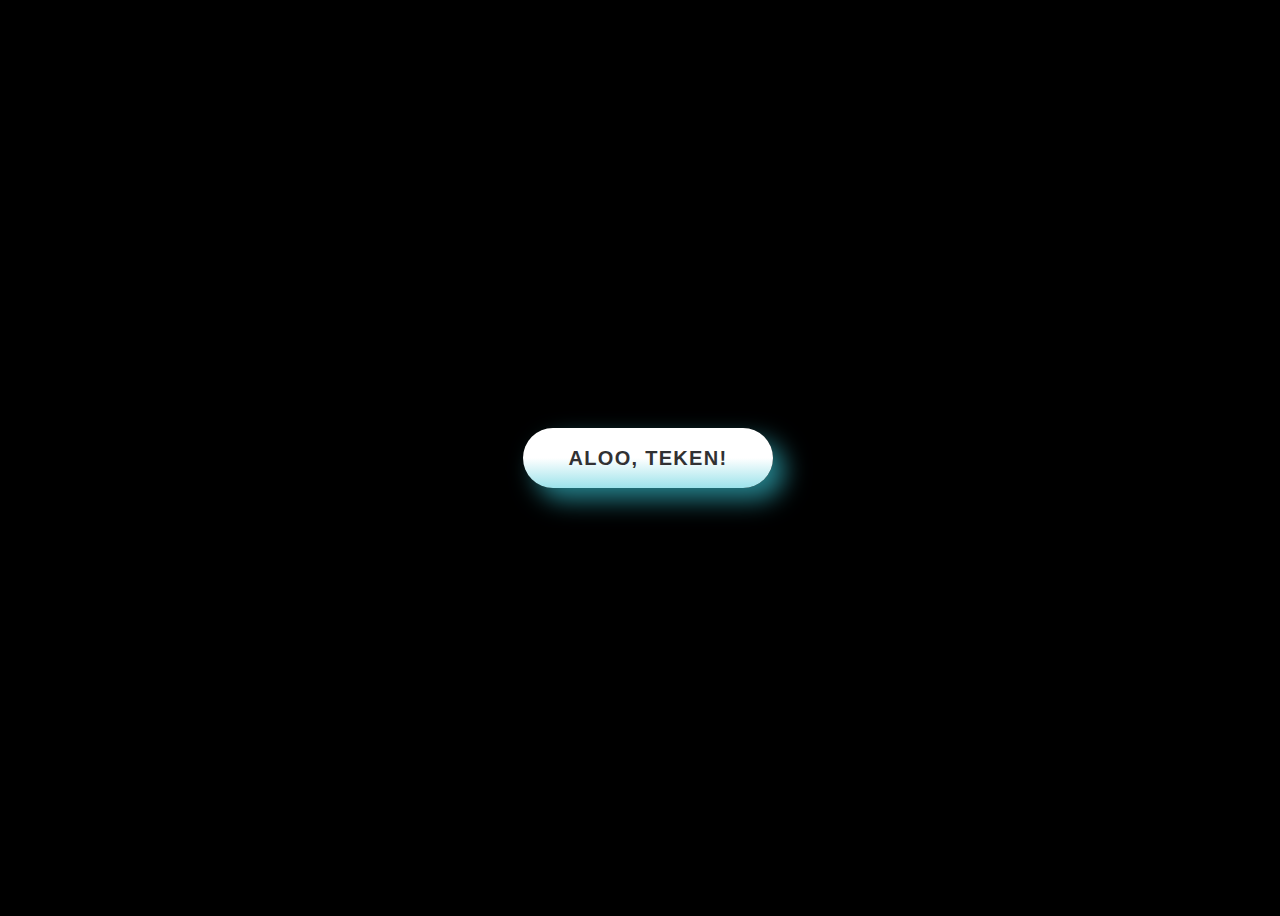
<file: index.html>
<!DOCTYPE html>
<html lang="en">
<head>
    <meta charset="UTF-8">
    <meta http-equiv="X-UA-Compatible" content="IE=edge">
    <meta name="viewport" content="width=device-width, initial-scale=1.0">
    <link rel="stylesheet" href="css/style.css">
    <title>For You</title>
</head>
<body>
    <div class="wrap">
        <button onclick="window.location.href='flower.html'" class="button">
            aloo, teken!
        </button>
    </div>
</body>
</html>
</file>
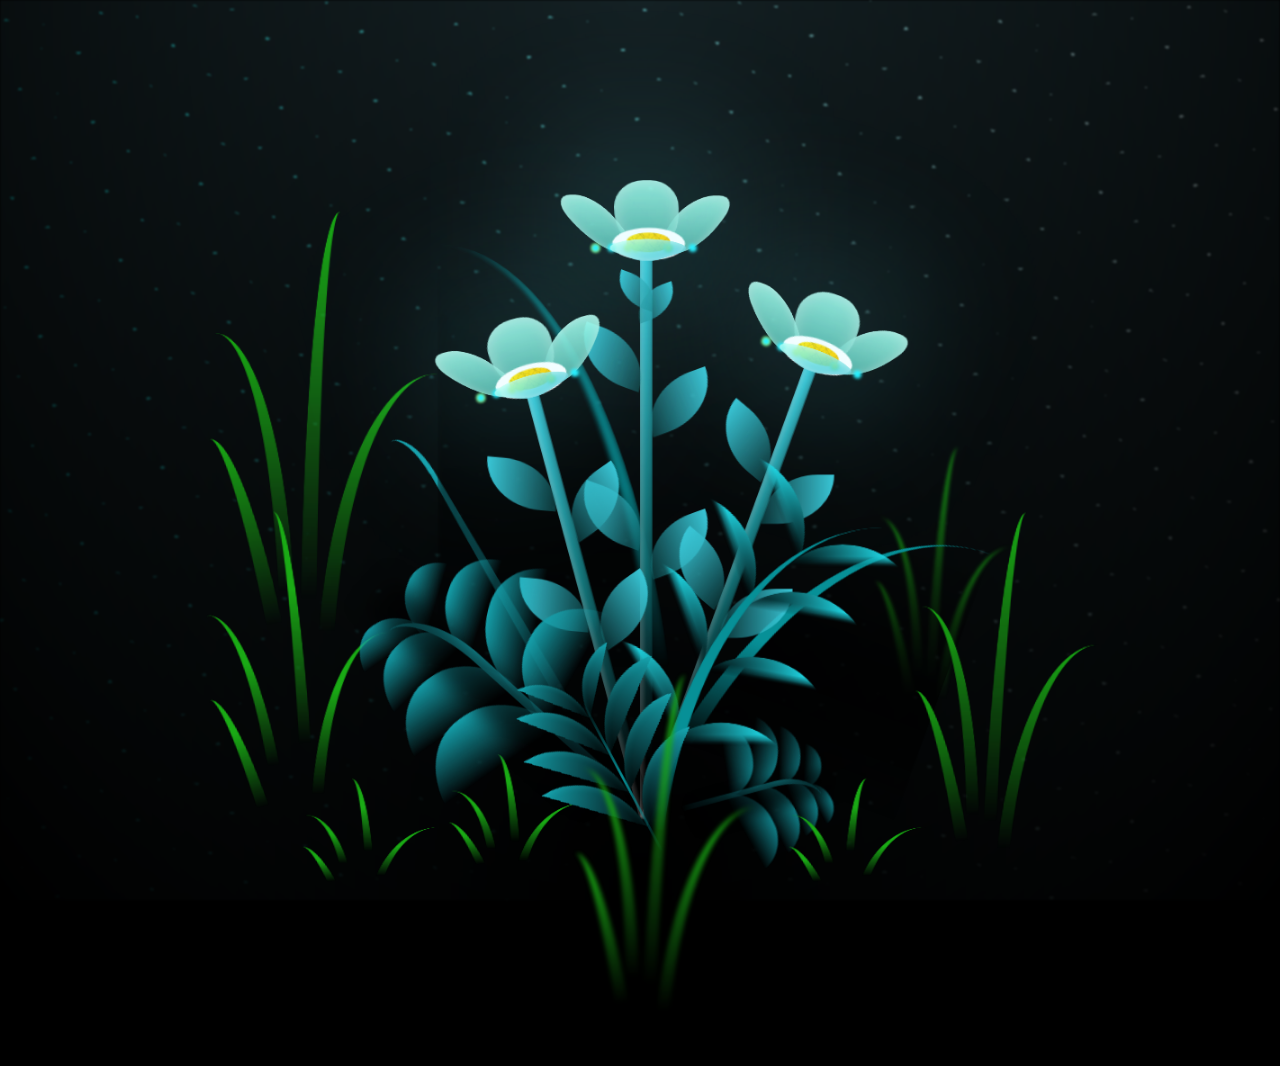
<file: flower.html>
<!DOCTYPE html>
<html lang="en">
<head>
    <meta charset="UTF-8">
    <meta http-equiv="X-UA-Compatible" content="IE=edge">
    <meta name="viewport" content="width=device-width, initial-scale=1.0">
    <link rel="stylesheet" href="css/main.css">
    <title>For You</title>
</head>
<body class="container">
  <header>
    <audio controls autoplay style="display: none;">
      <source src="src/sudden shower potong.MP3" type="audio/mpeg">
      Your browser does not support the audio element.
    </audio>
  </header>
    <div class="text">
      Happy Birthday $@5&?#
    </div>
    <div class="night"></div>
    <div class="flowers">
      <div class="flower flower--1">
        <div class="flower__leafs flower__leafs--1">
          <div class="flower__leaf flower__leaf--1"></div>
          <div class="flower__leaf flower__leaf--2"></div>
          <div class="flower__leaf flower__leaf--3"></div>
          <div class="flower__leaf flower__leaf--4"></div>
          <div class="flower__white-circle"></div>
  
          <div class="flower__light flower__light--1"></div>
          <div class="flower__light flower__light--2"></div>
          <div class="flower__light flower__light--3"></div>
          <div class="flower__light flower__light--4"></div>
          <div class="flower__light flower__light--5"></div>
          <div class="flower__light flower__light--6"></div>
          <div class="flower__light flower__light--7"></div>
          <div class="flower__light flower__light--8"></div>
  
        </div>
        <div class="flower__line">
          <div class="flower__line__leaf flower__line__leaf--1"></div>
          <div class="flower__line__leaf flower__line__leaf--2"></div>
          <div class="flower__line__leaf flower__line__leaf--3"></div>
          <div class="flower__line__leaf flower__line__leaf--4"></div>
          <div class="flower__line__leaf flower__line__leaf--5"></div>
          <div class="flower__line__leaf flower__line__leaf--6"></div>
        </div>
      </div>
  
      <div class="flower flower--2">
        <div class="flower__leafs flower__leafs--2">
          <div class="flower__leaf flower__leaf--1"></div>
          <div class="flower__leaf flower__leaf--2"></div>
          <div class="flower__leaf flower__leaf--3"></div>
          <div class="flower__leaf flower__leaf--4"></div>
          <div class="flower__white-circle"></div>
  
          <div class="flower__light flower__light--1"></div>
          <div class="flower__light flower__light--2"></div>
          <div class="flower__light flower__light--3"></div>
          <div class="flower__light flower__light--4"></div>
          <div class="flower__light flower__light--5"></div>
          <div class="flower__light flower__light--6"></div>
          <div class="flower__light flower__light--7"></div>
          <div class="flower__light flower__light--8"></div>
  
        </div>
        <div class="flower__line">
          <div class="flower__line__leaf flower__line__leaf--1"></div>
          <div class="flower__line__leaf flower__line__leaf--2"></div>
          <div class="flower__line__leaf flower__line__leaf--3"></div>
          <div class="flower__line__leaf flower__line__leaf--4"></div>
        </div>
      </div>
  
      <div class="flower flower--3">
        <div class="flower__leafs flower__leafs--3">
          <div class="flower__leaf flower__leaf--1"></div>
          <div class="flower__leaf flower__leaf--2"></div>
          <div class="flower__leaf flower__leaf--3"></div>
          <div class="flower__leaf flower__leaf--4"></div>
          <div class="flower__white-circle"></div>
  
          <div class="flower__light flower__light--1"></div>
          <div class="flower__light flower__light--2"></div>
          <div class="flower__light flower__light--3"></div>
          <div class="flower__light flower__light--4"></div>
          <div class="flower__light flower__light--5"></div>
          <div class="flower__light flower__light--6"></div>
          <div class="flower__light flower__light--7"></div>
          <div class="flower__light flower__light--8"></div>
  
        </div>
        <div class="flower__line">
          <div class="flower__line__leaf flower__line__leaf--1"></div>
          <div class="flower__line__leaf flower__line__leaf--2"></div>
          <div class="flower__line__leaf flower__line__leaf--3"></div>
          <div class="flower__line__leaf flower__line__leaf--4"></div>
        </div>
      </div>
  
      <div class="grow-ans" style="--d:1.2s">
        <div class="flower__g-long">
          <div class="flower__g-long__top"></div>
          <div class="flower__g-long__bottom"></div>
        </div>
      </div>
  
      <div class="growing-grass">
        <div class="flower__grass flower__grass--1">
          <div class="flower__grass--top"></div>
          <div class="flower__grass--bottom"></div>
          <div class="flower__grass__leaf flower__grass__leaf--1"></div>
          <div class="flower__grass__leaf flower__grass__leaf--2"></div>
          <div class="flower__grass__leaf flower__grass__leaf--3"></div>
          <div class="flower__grass__leaf flower__grass__leaf--4"></div>
          <div class="flower__grass__leaf flower__grass__leaf--5"></div>
          <div class="flower__grass__leaf flower__grass__leaf--6"></div>
          <div class="flower__grass__leaf flower__grass__leaf--7"></div>
          <div class="flower__grass__leaf flower__grass__leaf--8"></div>
          <div class="flower__grass__overlay"></div>
        </div>
      </div>
  
      <div class="growing-grass">
        <div class="flower__grass flower__grass--2">
          <div class="flower__grass--top"></div>
          <div class="flower__grass--bottom"></div>
          <div class="flower__grass__leaf flower__grass__leaf--1"></div>
          <div class="flower__grass__leaf flower__grass__leaf--2"></div>
          <div class="flower__grass__leaf flower__grass__leaf--3"></div>
          <div class="flower__grass__leaf flower__grass__leaf--4"></div>
          <div class="flower__grass__leaf flower__grass__leaf--5"></div>
          <div class="flower__grass__leaf flower__grass__leaf--6"></div>
          <div class="flower__grass__leaf flower__grass__leaf--7"></div>
          <div class="flower__grass__leaf flower__grass__leaf--8"></div>
          <div class="flower__grass__overlay"></div>
        </div>
      </div>
  
      <div class="grow-ans" style="--d:2.4s">
        <div class="flower__g-right flower__g-right--1">
          <div class="leaf"></div>
        </div>
      </div>
  
      <div class="grow-ans" style="--d:2.8s">
        <div class="flower__g-right flower__g-right--2">
          <div class="leaf"></div>
        </div>
      </div>
  
      <div class="grow-ans" style="--d:2.8s">
        <div class="flower__g-front">
          <div class="flower__g-front__leaf-wrapper flower__g-front__leaf-wrapper--1">
            <div class="flower__g-front__leaf"></div>
          </div>
          <div class="flower__g-front__leaf-wrapper flower__g-front__leaf-wrapper--2">
            <div class="flower__g-front__leaf"></div>
          </div>
          <div class="flower__g-front__leaf-wrapper flower__g-front__leaf-wrapper--3">
            <div class="flower__g-front__leaf"></div>
          </div>
          <div class="flower__g-front__leaf-wrapper flower__g-front__leaf-wrapper--4">
            <div class="flower__g-front__leaf"></div>
          </div>
          <div class="flower__g-front__leaf-wrapper flower__g-front__leaf-wrapper--5">
            <div class="flower__g-front__leaf"></div>
          </div>
          <div class="flower__g-front__leaf-wrapper flower__g-front__leaf-wrapper--6">
            <div class="flower__g-front__leaf"></div>
          </div>
          <div class="flower__g-front__leaf-wrapper flower__g-front__leaf-wrapper--7">
            <div class="flower__g-front__leaf"></div>
          </div>
          <div class="flower__g-front__leaf-wrapper flower__g-front__leaf-wrapper--8">
            <div class="flower__g-front__leaf"></div>
          </div>
          <div class="flower__g-front__line"></div>
        </div>
      </div>
  
      <div class="grow-ans" style="--d:3.2s">
        <div class="flower__g-fr">
          <div class="leaf"></div>
          <div class="flower__g-fr__leaf flower__g-fr__leaf--1"></div>
          <div class="flower__g-fr__leaf flower__g-fr__leaf--2"></div>
          <div class="flower__g-fr__leaf flower__g-fr__leaf--3"></div>
          <div class="flower__g-fr__leaf flower__g-fr__leaf--4"></div>
          <div class="flower__g-fr__leaf flower__g-fr__leaf--5"></div>
          <div class="flower__g-fr__leaf flower__g-fr__leaf--6"></div>
          <div class="flower__g-fr__leaf flower__g-fr__leaf--7"></div>
          <div class="flower__g-fr__leaf flower__g-fr__leaf--8"></div>
        </div>
      </div>
  
      <div class="long-g long-g--0">
        <div class="grow-ans" style="--d:3s">
          <div class="leaf leaf--0"></div>
        </div>
        <div class="grow-ans" style="--d:2.2s">
          <div class="leaf leaf--1"></div>
        </div>
        <div class="grow-ans" style="--d:3.4s">
          <div class="leaf leaf--2"></div>
        </div>
        <div class="grow-ans" style="--d:3.6s">
          <div class="leaf leaf--3"></div>
        </div>
      </div>
  
      <div class="long-g long-g--1">
        <div class="grow-ans" style="--d:3.6s">
          <div class="leaf leaf--0"></div>
        </div>
        <div class="grow-ans" style="--d:3.8s">
          <div class="leaf leaf--1"></div>
        </div>
        <div class="grow-ans" style="--d:4s">
          <div class="leaf leaf--2"></div>
        </div>
        <div class="grow-ans" style="--d:4.2s">
          <div class="leaf leaf--3"></div>
        </div>
      </div>
  
      <div class="long-g long-g--2">
        <div class="grow-ans" style="--d:4s">
          <div class="leaf leaf--0"></div>
        </div>
        <div class="grow-ans" style="--d:4.2s">
          <div class="leaf leaf--1"></div>
        </div>
        <div class="grow-ans" style="--d:4.4s">
          <div class="leaf leaf--2"></div>
        </div>
        <div class="grow-ans" style="--d:4.6s">
          <div class="leaf leaf--3"></div>
        </div>
      </div>
  
      <div class="long-g long-g--3">
        <div class="grow-ans" style="--d:4s">
          <div class="leaf leaf--0"></div>
        </div>
        <div class="grow-ans" style="--d:4.2s">
          <div class="leaf leaf--1"></div>
        </div>
        <div class="grow-ans" style="--d:3s">
          <div class="leaf leaf--2"></div>
        </div>
        <div class="grow-ans" style="--d:3.6s">
          <div class="leaf leaf--3"></div>
        </div>
      </div>
  
      <div class="long-g long-g--4">
        <div class="grow-ans" style="--d:4s">
          <div class="leaf leaf--0"></div>
        </div>
        <div class="grow-ans" style="--d:4.2s">
          <div class="leaf leaf--1"></div>
        </div>
        <div class="grow-ans" style="--d:3s">
          <div class="leaf leaf--2"></div>
        </div>
        <div class="grow-ans" style="--d:3.6s">
          <div class="leaf leaf--3"></div>
        </div>
      </div>
  
      <div class="long-g long-g--5">
        <div class="grow-ans" style="--d:4s">
          <div class="leaf leaf--0"></div>
        </div>
        <div class="grow-ans" style="--d:4.2s">
          <div class="leaf leaf--1"></div>
        </div>
        <div class="grow-ans" style="--d:3s">
          <div class="leaf leaf--2"></div>
        </div>
        <div class="grow-ans" style="--d:3.6s">
          <div class="leaf leaf--3"></div>
        </div>
      </div>
  
      <div class="long-g long-g--6">
        <div class="grow-ans" style="--d:4.2s">
          <div class="leaf leaf--0"></div>
        </div>
        <div class="grow-ans" style="--d:4.4s">
          <div class="leaf leaf--1"></div>
        </div>
        <div class="grow-ans" style="--d:4.6s">
          <div class="leaf leaf--2"></div>
        </div>
        <div class="grow-ans" style="--d:4.8s">
          <div class="leaf leaf--3"></div>
        </div>
      </div>
  
      <div class="long-g long-g--7">
        <div class="grow-ans" style="--d:3s">
          <div class="leaf leaf--0"></div>
        </div>
        <div class="grow-ans" style="--d:3.2s">
          <div class="leaf leaf--1"></div>
        </div>
        <div class="grow-ans" style="--d:3.5s">
          <div class="leaf leaf--2"></div>
        </div>
        <div class="grow-ans" style="--d:3.6s">
          <div class="leaf leaf--3"></div>
        </div>
      </div>
    </div>
    <script src="main.js"></script>
  </body>
</html>
</file>
<file: css/style.css>
@import url('https://fonts.googleapis.com/css2?family=Poppins:ital,wght@0,500;1,900&display=swap');
*{
    font-family: 'Poppins',cursive;
}
body{
    color: azure;
    width: 100%;
    height: 100vh;
    display: flex;
    flex-direction: column;
    align-items: center;
    justify-content: center;
    background-color: black;
    text-align: center;
}
.greetings{
    font-size: 6rem;
    font-weight: 900;
}
.greetings > span{
    animation: glow 2.5s ease-in-out infinite;
}
@keyframes glow{
    0%, 100%{
        color: #fff;
        text-shadow: 0 0 12px #39c6d6, 0 0 50px #39c6d6, 0 0 100px #39c6d6;
    }
    10%, 90%{
        color: #111;
        text-shadow: none;
    }
}
.greetings > span:nth-child(2){
    animation-delay: .2s ;
}
.greetings > span:nth-child(3){
    animation-delay: .4s ;
}
.greetings > span:nth-child(4){
    animation-delay: .6s;
}
.greetings > span:nth-child(5){
    animation-delay: .8s;
}

.description{
    max-width: 700px;
    font-size: 1.5rem;
    margin-bottom: 20px;
}

.button a{
    text-decoration: none;
    font-size: 1rem;
    color: #111;
}

@media screen and (max-width:574px){
    .greetings{
        display: block;
        font-size: 3rem;
        font-weight: 500;
        text-align: center;
    }
    .description{
        font-size: 1rem;
    }
    
    .button a{
        font-size: .5rem;
    }
}

.wrap {
    display: flex;
    align-items: center;
    justify-content: center;
  }
  
.button {
min-width: 250px;
min-height: 60px;
display: inline-flex;
font-family: 'Nunito', sans-serif;
font-size: 20px;
align-items: center;
justify-content: center;
text-transform: uppercase;
text-align: center;
letter-spacing: 1.3px;
font-weight: 700;
color: #313133;
background: #39c6d6;
background: linear-gradient(to bottom, #fff 50%, rgba(57,198,214,1) 150%);
border: none;
border-radius: 1000px;
box-shadow: 12px 12px 24px rgba(57,198,214,.64);
transition: all 0.3s ease-in-out 0s;
cursor: pointer;
outline: none;
position: relative;
padding: 10px;
}

.button::before {
content: '';
border-radius: 1000px;
min-width: calc(250px + 12px);
min-height: calc(60px + 12px);
border: 6px solid #39c6d6;
box-shadow: 0 0 60px rgba(57,198,214,.64);
position: absolute;
top: 50%;
left: 50%;
transform: translate(-50%, -50%);
opacity: 0;
transition: all .3s ease-in-out 0s;
}

.button:hover, 
.button:focus {
color: #313133;
transform: translateY(-6px);
}

.button:hover::before, 
.button:focus::before {
opacity: 1;
}

.button::after {
content: '';
width: 30px; height: 30px;
border-radius: 100%;
border: 6px solid #39c6d6;
position: absolute;
z-index: -1;
top: 50%;
left: 50%;
transform: translate(-50%, -50%);
animation: ring 2.3s infinite;
}

.button:hover::after, 
.button:focus::after {
animation: none;
display: none;
}

@keyframes ring {
0% {
    width: 30px;
    height: 30px;
    opacity: 1;
}
100% {
    width:250px;
    height:250px;
    opacity: 0;
}
}

.responsive-br{
    display: none;
}

@media (min-width: 640px), (min-width: 430px) and (max-width: 570px) {
    .responsive-br {
        display: inline;
    }
}
</file>
<file: css/main.css>
*,
*::after,
*::before {
  padding: 0;
  margin: 0;
  box-sizing: border-box;
}

:root {
  --dark-color: #000;
}

body {
  display: flex;
  align-items: flex-end;
  justify-content: center;
  min-height: 100vh;
  background-color: var(--dark-color);
  overflow: hidden;
  perspective: 1000px;
}

.text {
  position: absolute;
  top: 40px;
  left: 50%;
  transform: translateX(-50%);
  text-align: center;
  background: 50% 100% / 50% 50% no-repeat
              radial-gradient(ellipse at bottom, #23f0ff, transparent, transparent);
  -webkit-background-clip: text;
  background-clip: text;
  color: transparent;
  font-size: 3em;
  font-family: cursive;
  z-index: 10;
  opacity: 0;
  animation: reveal 3000ms ease-in-out forwards 1000ms,
             glow 2500ms linear infinite 2000ms;
}

@media (max-width: 500px) {
  .text {
    top: 60px;
  }
}

@media (max-width: 450px) {
  .text {
    top: 100px;
  }
}


@keyframes reveal {
  0% {
      opacity: 0;
  }
  80% {
      letter-spacing: 8px;
  }
  100% {
      opacity: 1;
      background-size: 300% 300%;
  }
}

@keyframes glow {
  0%, 100% {
      text-shadow: none;
  }
  40% {
      text-shadow: 0 0 8px #23f0ff;
  }
}


.night {
  position: fixed;
  left: 50%;
  top: 0;
  transform: translateX(-50%);
  width: 100%;
  height: 100%;
  filter: blur(0.1vmin);
  background-image: radial-gradient(ellipse at top, transparent 0%, var(--dark-color)), radial-gradient(ellipse at bottom, var(--dark-color), rgba(145, 233, 255, 0.2)), repeating-linear-gradient(220deg, rgb(0, 0, 0) 0px, rgb(0, 0, 0) 19px, transparent 19px, transparent 22px), repeating-linear-gradient(189deg, rgb(0, 0, 0) 0px, rgb(0, 0, 0) 19px, transparent 19px, transparent 22px), repeating-linear-gradient(148deg, rgb(0, 0, 0) 0px, rgb(0, 0, 0) 19px, transparent 19px, transparent 22px), linear-gradient(90deg, rgb(0, 255, 250), rgb(240, 240, 240));
}

.flowers {
  position: relative;
  transform: scale(0.9);
}

.flower {
  position: absolute;
  bottom: 10vmin;
  transform-origin: bottom center;
  z-index: 10;
  --fl-speed: 0.8s;
}
.flower--1 {
  -webkit-animation: moving-flower-1 4s linear infinite;
          animation: moving-flower-1 4s linear infinite;
}
.flower--1 .flower__line {
  height: 70vmin;
  -webkit-animation-delay: 0.3s;
          animation-delay: 0.3s;
}
.flower--1 .flower__line__leaf--1 {
  -webkit-animation: blooming-leaf-right var(--fl-speed) 1.6s backwards;
          animation: blooming-leaf-right var(--fl-speed) 1.6s backwards;
}
.flower--1 .flower__line__leaf--2 {
  -webkit-animation: blooming-leaf-right var(--fl-speed) 1.4s backwards;
          animation: blooming-leaf-right var(--fl-speed) 1.4s backwards;
}
.flower--1 .flower__line__leaf--3 {
  -webkit-animation: blooming-leaf-left var(--fl-speed) 1.2s backwards;
          animation: blooming-leaf-left var(--fl-speed) 1.2s backwards;
}
.flower--1 .flower__line__leaf--4 {
  -webkit-animation: blooming-leaf-left var(--fl-speed) 1s backwards;
          animation: blooming-leaf-left var(--fl-speed) 1s backwards;
}
.flower--1 .flower__line__leaf--5 {
  -webkit-animation: blooming-leaf-right var(--fl-speed) 1.8s backwards;
          animation: blooming-leaf-right var(--fl-speed) 1.8s backwards;
}
.flower--1 .flower__line__leaf--6 {
  -webkit-animation: blooming-leaf-left var(--fl-speed) 2s backwards;
          animation: blooming-leaf-left var(--fl-speed) 2s backwards;
}
.flower--2 {
  left: 50%;
  transform: rotate(20deg);
  -webkit-animation: moving-flower-2 4s linear infinite;
          animation: moving-flower-2 4s linear infinite;
}
.flower--2 .flower__line {
  height: 60vmin;
  -webkit-animation-delay: 0.6s;
          animation-delay: 0.6s;
}
.flower--2 .flower__line__leaf--1 {
  -webkit-animation: blooming-leaf-right var(--fl-speed) 1.9s backwards;
          animation: blooming-leaf-right var(--fl-speed) 1.9s backwards;
}
.flower--2 .flower__line__leaf--2 {
  -webkit-animation: blooming-leaf-right var(--fl-speed) 1.7s backwards;
          animation: blooming-leaf-right var(--fl-speed) 1.7s backwards;
}
.flower--2 .flower__line__leaf--3 {
  -webkit-animation: blooming-leaf-left var(--fl-speed) 1.5s backwards;
          animation: blooming-leaf-left var(--fl-speed) 1.5s backwards;
}
.flower--2 .flower__line__leaf--4 {
  -webkit-animation: blooming-leaf-left var(--fl-speed) 1.3s backwards;
          animation: blooming-leaf-left var(--fl-speed) 1.3s backwards;
}
.flower--3 {
  left: 50%;
  transform: rotate(-15deg);
  -webkit-animation: moving-flower-3 4s linear infinite;
          animation: moving-flower-3 4s linear infinite;
}
.flower--3 .flower__line {
  -webkit-animation-delay: 0.9s;
          animation-delay: 0.9s;
}
.flower--3 .flower__line__leaf--1 {
  -webkit-animation: blooming-leaf-right var(--fl-speed) 2.5s backwards;
          animation: blooming-leaf-right var(--fl-speed) 2.5s backwards;
}
.flower--3 .flower__line__leaf--2 {
  -webkit-animation: blooming-leaf-right var(--fl-speed) 2.3s backwards;
          animation: blooming-leaf-right var(--fl-speed) 2.3s backwards;
}
.flower--3 .flower__line__leaf--3 {
  -webkit-animation: blooming-leaf-left var(--fl-speed) 2.1s backwards;
          animation: blooming-leaf-left var(--fl-speed) 2.1s backwards;
}
.flower--3 .flower__line__leaf--4 {
  -webkit-animation: blooming-leaf-left var(--fl-speed) 1.9s backwards;
          animation: blooming-leaf-left var(--fl-speed) 1.9s backwards;
}
.flower__leafs {
  position: relative;
  -webkit-animation: blooming-flower 2s backwards;
          animation: blooming-flower 2s backwards;
}
.flower__leafs--1 {
  -webkit-animation-delay: 1.1s;
          animation-delay: 1.1s;
}
.flower__leafs--2 {
  -webkit-animation-delay: 1.4s;
          animation-delay: 1.4s;
}
.flower__leafs--3 {
  -webkit-animation-delay: 1.7s;
          animation-delay: 1.7s;
}
.flower__leafs::after {
  content: "";
  position: absolute;
  left: 0;
  top: 0;
  transform: translate(-50%, -100%);
  width: 8vmin;
  height: 8vmin;
  background-color: #6bf0ff;
  filter: blur(10vmin);
}
.flower__leaf {
  position: absolute;
  bottom: 0;
  left: 50%;
  width: 8vmin;
  height: 11vmin;
  border-radius: 51% 49% 47% 53%/44% 45% 55% 69%;
  background-color: #a7ffee;
  background-image: linear-gradient(to top, #54b8aa, #a7ffee);
  transform-origin: bottom center;
  opacity: 0.9;
  box-shadow: inset 0 0 2vmin rgba(255, 255, 255, 0.5);
}
.flower__leaf--1 {
  transform: translate(-10%, 1%) rotateY(40deg) rotateX(-50deg);
}
.flower__leaf--2 {
  transform: translate(-50%, -4%) rotateX(40deg);
}
.flower__leaf--3 {
  transform: translate(-90%, 0%) rotateY(45deg) rotateX(50deg);
}
.flower__leaf--4 {
  width: 8vmin;
  height: 8vmin;
  transform-origin: bottom left;
  border-radius: 4vmin 10vmin 4vmin 4vmin;
  transform: translate(0%, 18%) rotateX(70deg) rotate(-43deg);
  background-image: linear-gradient(to top, #39c6d6, #a7ffee);
  z-index: 1;
  opacity: 0.8;
}
.flower__white-circle {
  position: absolute;
  left: -3.5vmin;
  top: -3vmin;
  width: 9vmin;
  height: 4vmin;
  border-radius: 50%;
  background-color: #fff;
}
.flower__white-circle::after {
  content: "";
  position: absolute;
  left: 50%;
  top: 45%;
  transform: translate(-50%, -50%);
  width: 60%;
  height: 60%;
  border-radius: inherit;
  background-image: repeating-linear-gradient(135deg, rgba(0, 0, 0, 0.03) 0px, rgba(0, 0, 0, 0.03) 1px, transparent 1px, transparent 12px), repeating-linear-gradient(45deg, rgba(0, 0, 0, 0.03) 0px, rgba(0, 0, 0, 0.03) 1px, transparent 1px, transparent 12px), repeating-linear-gradient(67.5deg, rgba(0, 0, 0, 0.03) 0px, rgba(0, 0, 0, 0.03) 1px, transparent 1px, transparent 12px), repeating-linear-gradient(135deg, rgba(0, 0, 0, 0.03) 0px, rgba(0, 0, 0, 0.03) 1px, transparent 1px, transparent 12px), repeating-linear-gradient(45deg, rgba(0, 0, 0, 0.03) 0px, rgba(0, 0, 0, 0.03) 1px, transparent 1px, transparent 12px), repeating-linear-gradient(112.5deg, rgba(0, 0, 0, 0.03) 0px, rgba(0, 0, 0, 0.03) 1px, transparent 1px, transparent 12px), repeating-linear-gradient(112.5deg, rgba(0, 0, 0, 0.03) 0px, rgba(0, 0, 0, 0.03) 1px, transparent 1px, transparent 12px), repeating-linear-gradient(45deg, rgba(0, 0, 0, 0.03) 0px, rgba(0, 0, 0, 0.03) 1px, transparent 1px, transparent 12px), repeating-linear-gradient(22.5deg, rgba(0, 0, 0, 0.03) 0px, rgba(0, 0, 0, 0.03) 1px, transparent 1px, transparent 12px), repeating-linear-gradient(45deg, rgba(0, 0, 0, 0.03) 0px, rgba(0, 0, 0, 0.03) 1px, transparent 1px, transparent 12px), repeating-linear-gradient(22.5deg, rgba(0, 0, 0, 0.03) 0px, rgba(0, 0, 0, 0.03) 1px, transparent 1px, transparent 12px), repeating-linear-gradient(135deg, rgba(0, 0, 0, 0.03) 0px, rgba(0, 0, 0, 0.03) 1px, transparent 1px, transparent 12px), repeating-linear-gradient(157.5deg, rgba(0, 0, 0, 0.03) 0px, rgba(0, 0, 0, 0.03) 1px, transparent 1px, transparent 12px), repeating-linear-gradient(67.5deg, rgba(0, 0, 0, 0.03) 0px, rgba(0, 0, 0, 0.03) 1px, transparent 1px, transparent 12px), repeating-linear-gradient(67.5deg, rgba(0, 0, 0, 0.03) 0px, rgba(0, 0, 0, 0.03) 1px, transparent 1px, transparent 12px), linear-gradient(90deg, rgb(255, 235, 18), rgb(255, 206, 0));
}
.flower__line {
  height: 55vmin;
  width: 1.5vmin;
  background-image: linear-gradient(to left, rgba(0, 0, 0, 0.2), transparent, rgba(255, 255, 255, 0.2)), linear-gradient(to top, transparent 10%, #14757a, #39c6d6);
  box-shadow: inset 0 0 2px rgba(0, 0, 0, 0.5);
  -webkit-animation: grow-flower-tree 4s backwards;
          animation: grow-flower-tree 4s backwards;
}
.flower__line__leaf {
  --w: 7vmin;
  --h: calc(var(--w) + 2vmin);
  position: absolute;
  top: 20%;
  left: 90%;
  width: var(--w);
  height: var(--h);
  border-top-right-radius: var(--h);
  border-bottom-left-radius: var(--h);
  background-image: linear-gradient(to top, rgba(20, 117, 122, 0.4), #39c6d6);
}
.flower__line__leaf--1 {
  transform: rotate(70deg) rotateY(30deg);
}
.flower__line__leaf--2 {
  top: 45%;
  transform: rotate(70deg) rotateY(30deg);
}
.flower__line__leaf--3, .flower__line__leaf--4, .flower__line__leaf--6 {
  border-top-right-radius: 0;
  border-bottom-left-radius: 0;
  border-top-left-radius: var(--h);
  border-bottom-right-radius: var(--h);
  left: -460%;
  top: 12%;
  transform: rotate(-70deg) rotateY(30deg);
}
.flower__line__leaf--4 {
  top: 40%;
}
.flower__line__leaf--5 {
  top: 0;
  transform-origin: left;
  transform: rotate(70deg) rotateY(30deg) scale(0.6);
}
.flower__line__leaf--6 {
  top: -2%;
  left: -450%;
  transform-origin: right;
  transform: rotate(-70deg) rotateY(30deg) scale(0.6);
}
.flower__light {
  position: absolute;
  bottom: 0vmin;
  width: 1vmin;
  height: 1vmin;
  background-color: rgb(255, 251, 0);
  border-radius: 50%;
  filter: blur(0.2vmin);
  -webkit-animation: light-ans 4s linear infinite backwards;
          animation: light-ans 4s linear infinite backwards;
}
.flower__light:nth-child(odd) {
  background-color: #23f0ff;
}
.flower__light--1 {
  left: -2vmin;
  -webkit-animation-delay: 1s;
          animation-delay: 1s;
}
.flower__light--2 {
  left: 3vmin;
  -webkit-animation-delay: 0.5s;
          animation-delay: 0.5s;
}
.flower__light--3 {
  left: -6vmin;
  -webkit-animation-delay: 0.3s;
          animation-delay: 0.3s;
}
.flower__light--4 {
  left: 6vmin;
  -webkit-animation-delay: 0.9s;
          animation-delay: 0.9s;
}
.flower__light--5 {
  left: -1vmin;
  -webkit-animation-delay: 1.5s;
          animation-delay: 1.5s;
}
.flower__light--6 {
  left: -4vmin;
  -webkit-animation-delay: 3s;
          animation-delay: 3s;
}
.flower__light--7 {
  left: 3vmin;
  -webkit-animation-delay: 2s;
          animation-delay: 2s;
}
.flower__light--8 {
  left: -6vmin;
  -webkit-animation-delay: 3.5s;
          animation-delay: 3.5s;
}
.flower__grass {
  --c: #159faa;
  --line-w: 1.5vmin;
  position: absolute;
  bottom: 12vmin;
  left: -7vmin;
  display: flex;
  flex-direction: column;
  align-items: flex-end;
  z-index: 20;
  transform-origin: bottom center;
  transform: rotate(-48deg) rotateY(40deg);
}
.flower__grass--1 {
  -webkit-animation: moving-grass 2s linear infinite;
          animation: moving-grass 2s linear infinite;
}
.flower__grass--2 {
  left: 2vmin;
  bottom: 10vmin;
  transform: scale(0.5) rotate(75deg) rotateX(10deg) rotateY(-200deg);
  opacity: 0.8;
  z-index: 0;
  -webkit-animation: moving-grass--2 1.5s linear infinite;
          animation: moving-grass--2 1.5s linear infinite;
}
.flower__grass--top {
  width: 7vmin;
  height: 10vmin;
  border-top-right-radius: 100%;
  border-right: var(--line-w) solid var(--c);
  transform-origin: bottom center;
  transform: rotate(-2deg);
}
.flower__grass--bottom {
  margin-top: -2px;
  width: var(--line-w);
  height: 25vmin;
  background-image: linear-gradient(to top, transparent, var(--c));
}
.flower__grass__leaf {
  --size: 10vmin;
  position: absolute;
  width: calc(var(--size) * 2.1);
  height: var(--size);
  border-top-left-radius: var(--size);
  border-top-right-radius: var(--size);
  background-image: linear-gradient(to top, transparent, transparent 30%, var(--c));
  z-index: 100;
}
.flower__grass__leaf--1 {
  top: -6%;
  left: 30%;
  --size: 6vmin;
  transform: rotate(-20deg);
  -webkit-animation: growing-grass-ans--1 2s 2.6s backwards;
          animation: growing-grass-ans--1 2s 2.6s backwards;
}
@-webkit-keyframes growing-grass-ans--1 {
  0% {
    transform-origin: bottom left;
    transform: rotate(-20deg) scale(0);
  }
}
@keyframes growing-grass-ans--1 {
  0% {
    transform-origin: bottom left;
    transform: rotate(-20deg) scale(0);
  }
}
.flower__grass__leaf--2 {
  top: -5%;
  left: -110%;
  --size: 6vmin;
  transform: rotate(10deg);
  -webkit-animation: growing-grass-ans--2 2s 2.4s linear backwards;
          animation: growing-grass-ans--2 2s 2.4s linear backwards;
}
@-webkit-keyframes growing-grass-ans--2 {
  0% {
    transform-origin: bottom right;
    transform: rotate(10deg) scale(0);
  }
}
@keyframes growing-grass-ans--2 {
  0% {
    transform-origin: bottom right;
    transform: rotate(10deg) scale(0);
  }
}
.flower__grass__leaf--3 {
  top: 5%;
  left: 60%;
  --size: 8vmin;
  transform: rotate(-18deg) rotateX(-20deg);
  -webkit-animation: growing-grass-ans--3 2s 2.2s linear backwards;
          animation: growing-grass-ans--3 2s 2.2s linear backwards;
}
@-webkit-keyframes growing-grass-ans--3 {
  0% {
    transform-origin: bottom left;
    transform: rotate(-18deg) rotateX(-20deg) scale(0);
  }
}
@keyframes growing-grass-ans--3 {
  0% {
    transform-origin: bottom left;
    transform: rotate(-18deg) rotateX(-20deg) scale(0);
  }
}
.flower__grass__leaf--4 {
  top: 6%;
  left: -135%;
  --size: 8vmin;
  transform: rotate(2deg);
  -webkit-animation: growing-grass-ans--4 2s 2s linear backwards;
          animation: growing-grass-ans--4 2s 2s linear backwards;
}
@-webkit-keyframes growing-grass-ans--4 {
  0% {
    transform-origin: bottom right;
    transform: rotate(2deg) scale(0);
  }
}
@keyframes growing-grass-ans--4 {
  0% {
    transform-origin: bottom right;
    transform: rotate(2deg) scale(0);
  }
}
.flower__grass__leaf--5 {
  top: 20%;
  left: 60%;
  --size: 10vmin;
  transform: rotate(-24deg) rotateX(-20deg);
  -webkit-animation: growing-grass-ans--5 2s 1.8s linear backwards;
          animation: growing-grass-ans--5 2s 1.8s linear backwards;
}
@-webkit-keyframes growing-grass-ans--5 {
  0% {
    transform-origin: bottom left;
    transform: rotate(-24deg) rotateX(-20deg) scale(0);
  }
}
@keyframes growing-grass-ans--5 {
  0% {
    transform-origin: bottom left;
    transform: rotate(-24deg) rotateX(-20deg) scale(0);
  }
}
.flower__grass__leaf--6 {
  top: 22%;
  left: -180%;
  --size: 10vmin;
  transform: rotate(10deg);
  -webkit-animation: growing-grass-ans--6 2s 1.6s linear backwards;
          animation: growing-grass-ans--6 2s 1.6s linear backwards;
}
@-webkit-keyframes growing-grass-ans--6 {
  0% {
    transform-origin: bottom right;
    transform: rotate(10deg) scale(0);
  }
}
@keyframes growing-grass-ans--6 {
  0% {
    transform-origin: bottom right;
    transform: rotate(10deg) scale(0);
  }
}
.flower__grass__leaf--7 {
  top: 39%;
  left: 70%;
  --size: 10vmin;
  transform: rotate(-10deg);
  -webkit-animation: growing-grass-ans--7 2s 1.4s linear backwards;
          animation: growing-grass-ans--7 2s 1.4s linear backwards;
}
@-webkit-keyframes growing-grass-ans--7 {
  0% {
    transform-origin: bottom left;
    transform: rotate(-10deg) scale(0);
  }
}
@keyframes growing-grass-ans--7 {
  0% {
    transform-origin: bottom left;
    transform: rotate(-10deg) scale(0);
  }
}
.flower__grass__leaf--8 {
  top: 40%;
  left: -215%;
  --size: 11vmin;
  transform: rotate(10deg);
  -webkit-animation: growing-grass-ans--8 2s 1.2s linear backwards;
          animation: growing-grass-ans--8 2s 1.2s linear backwards;
}
@-webkit-keyframes growing-grass-ans--8 {
  0% {
    transform-origin: bottom right;
    transform: rotate(10deg) scale(0);
  }
}
@keyframes growing-grass-ans--8 {
  0% {
    transform-origin: bottom right;
    transform: rotate(10deg) scale(0);
  }
}
.flower__grass__overlay {
  position: absolute;
  top: -10%;
  right: 0%;
  width: 100%;
  height: 100%;
  background-color: rgba(0, 0, 0, 0.6);
  filter: blur(1.5vmin);
  z-index: 100;
}
.flower__g-long {
  --w: 2vmin;
  --h: 6vmin;
  --c: #159faa;
  position: absolute;
  bottom: 10vmin;
  left: -3vmin;
  transform-origin: bottom center;
  transform: rotate(-30deg) rotateY(-20deg);
  display: flex;
  flex-direction: column;
  align-items: flex-end;
  -webkit-animation: flower-g-long-ans 3s linear infinite;
          animation: flower-g-long-ans 3s linear infinite;
}
@-webkit-keyframes flower-g-long-ans {
  0%, 100% {
    transform: rotate(-30deg) rotateY(-20deg);
  }
  50% {
    transform: rotate(-32deg) rotateY(-20deg);
  }
}
@keyframes flower-g-long-ans {
  0%, 100% {
    transform: rotate(-30deg) rotateY(-20deg);
  }
  50% {
    transform: rotate(-32deg) rotateY(-20deg);
  }
}
.flower__g-long__top {
  top: calc(var(--h) * -1);
  width: calc(var(--w) + 1vmin);
  height: var(--h);
  border-top-right-radius: 100%;
  border-right: 0.7vmin solid var(--c);
  transform: translate(-0.7vmin, 1vmin);
}
.flower__g-long__bottom {
  width: var(--w);
  height: 50vmin;
  transform-origin: bottom center;
  background-image: linear-gradient(to top, transparent 30%, var(--c));
  box-shadow: inset 0 0 2px rgba(0, 0, 0, 0.5);
  -webkit-clip-path: polygon(35% 0, 65% 1%, 100% 100%, 0% 100%);
          clip-path: polygon(35% 0, 65% 1%, 100% 100%, 0% 100%);
}
.flower__g-right {
  position: absolute;
  bottom: 6vmin;
  left: -2vmin;
  transform-origin: bottom left;
  transform: rotate(20deg);
}
.flower__g-right .leaf {
  width: 30vmin;
  height: 50vmin;
  border-top-left-radius: 100%;
  border-left: 2vmin solid #079097;
  background-image: linear-gradient(to bottom, transparent, var(--dark-color) 60%);
  -webkit-mask-image: linear-gradient(to top, transparent 30%, #079097 60%);
}
.flower__g-right--1 {
  -webkit-animation: flower-g-right-ans 2.5s linear infinite;
          animation: flower-g-right-ans 2.5s linear infinite;
}
.flower__g-right--2 {
  left: 5vmin;
  transform: rotateY(-180deg);
  -webkit-animation: flower-g-right-ans--2 3s linear infinite;
          animation: flower-g-right-ans--2 3s linear infinite;
}
.flower__g-right--2 .leaf {
  height: 75vmin;
  filter: blur(0.3vmin);
  opacity: 0.8;
}
@-webkit-keyframes flower-g-right-ans {
  0%, 100% {
    transform: rotate(20deg);
  }
  50% {
    transform: rotate(24deg) rotateX(-20deg);
  }
}
@keyframes flower-g-right-ans {
  0%, 100% {
    transform: rotate(20deg);
  }
  50% {
    transform: rotate(24deg) rotateX(-20deg);
  }
}
@-webkit-keyframes flower-g-right-ans--2 {
  0%, 100% {
    transform: rotateY(-180deg) rotate(0deg) rotateX(-20deg);
  }
  50% {
    transform: rotateY(-180deg) rotate(6deg) rotateX(-20deg);
  }
}
@keyframes flower-g-right-ans--2 {
  0%, 100% {
    transform: rotateY(-180deg) rotate(0deg) rotateX(-20deg);
  }
  50% {
    transform: rotateY(-180deg) rotate(6deg) rotateX(-20deg);
  }
}
.flower__g-front {
  position: absolute;
  bottom: 6vmin;
  left: 2.5vmin;
  z-index: 100;
  transform-origin: bottom center;
  transform: rotate(-28deg) rotateY(30deg) scale(1.04);
  -webkit-animation: flower__g-front-ans 2s linear infinite;
          animation: flower__g-front-ans 2s linear infinite;
}
@-webkit-keyframes flower__g-front-ans {
  0%, 100% {
    transform: rotate(-28deg) rotateY(30deg) scale(1.04);
  }
  50% {
    transform: rotate(-35deg) rotateY(40deg) scale(1.04);
  }
}
@keyframes flower__g-front-ans {
  0%, 100% {
    transform: rotate(-28deg) rotateY(30deg) scale(1.04);
  }
  50% {
    transform: rotate(-35deg) rotateY(40deg) scale(1.04);
  }
}
.flower__g-front__line {
  width: 0.3vmin;
  height: 20vmin;
  background-image: linear-gradient(to top, transparent, #079097, transparent 100%);
  position: relative;
}
.flower__g-front__leaf-wrapper {
  position: absolute;
  top: 0;
  left: 0;
  transform-origin: bottom left;
  transform: rotate(10deg);
}
.flower__g-front__leaf-wrapper:nth-child(even) {
  left: 0vmin;
  transform: rotateY(-180deg) rotate(5deg);
  -webkit-animation: flower__g-front__leaf-left-ans 1s ease-in backwards;
          animation: flower__g-front__leaf-left-ans 1s ease-in backwards;
}
.flower__g-front__leaf-wrapper:nth-child(odd) {
  -webkit-animation: flower__g-front__leaf-ans 1s ease-in backwards;
          animation: flower__g-front__leaf-ans 1s ease-in backwards;
}
.flower__g-front__leaf-wrapper--1 {
  top: -8vmin;
  transform: scale(0.7);
  -webkit-animation: flower__g-front__leaf-ans 1s 5.5s ease-in backwards !important;
          animation: flower__g-front__leaf-ans 1s 5.5s ease-in backwards !important;
}
.flower__g-front__leaf-wrapper--2 {
  top: -8vmin;
  transform: rotateY(-180deg) scale(0.7) !important;
  -webkit-animation: flower__g-front__leaf-left-ans-2 1s 4.6s ease-in backwards !important;
          animation: flower__g-front__leaf-left-ans-2 1s 4.6s ease-in backwards !important;
}
.flower__g-front__leaf-wrapper--3 {
  top: -3vmin;
  -webkit-animation: flower__g-front__leaf-ans 1s 4.6s ease-in backwards;
          animation: flower__g-front__leaf-ans 1s 4.6s ease-in backwards;
}
.flower__g-front__leaf-wrapper--4 {
  top: -3vmin;
  transform: rotateY(-180deg) scale(0.9) !important;
  -webkit-animation: flower__g-front__leaf-left-ans-2 1s 4.6s ease-in backwards !important;
          animation: flower__g-front__leaf-left-ans-2 1s 4.6s ease-in backwards !important;
}
@-webkit-keyframes flower__g-front__leaf-left-ans-2 {
  0% {
    transform: rotateY(-180deg) scale(0);
  }
}
@keyframes flower__g-front__leaf-left-ans-2 {
  0% {
    transform: rotateY(-180deg) scale(0);
  }
}
.flower__g-front__leaf-wrapper--5, .flower__g-front__leaf-wrapper--6 {
  top: 2vmin;
}
.flower__g-front__leaf-wrapper--7, .flower__g-front__leaf-wrapper--8 {
  top: 6.5vmin;
}
.flower__g-front__leaf-wrapper--2 {
  -webkit-animation-delay: 5.2s !important;
          animation-delay: 5.2s !important;
}
.flower__g-front__leaf-wrapper--3 {
  -webkit-animation-delay: 4.9s !important;
          animation-delay: 4.9s !important;
}
.flower__g-front__leaf-wrapper--5 {
  -webkit-animation-delay: 4.3s !important;
          animation-delay: 4.3s !important;
}
.flower__g-front__leaf-wrapper--6 {
  -webkit-animation-delay: 4.1s !important;
          animation-delay: 4.1s !important;
}
.flower__g-front__leaf-wrapper--7 {
  -webkit-animation-delay: 3.8s !important;
          animation-delay: 3.8s !important;
}
.flower__g-front__leaf-wrapper--8 {
  -webkit-animation-delay: 3.5s !important;
          animation-delay: 3.5s !important;
}
@-webkit-keyframes flower__g-front__leaf-ans {
  0% {
    transform: rotate(10deg) scale(0);
  }
}
@keyframes flower__g-front__leaf-ans {
  0% {
    transform: rotate(10deg) scale(0);
  }
}
@-webkit-keyframes flower__g-front__leaf-left-ans {
  0% {
    transform: rotateY(-180deg) rotate(5deg) scale(0);
  }
}
@keyframes flower__g-front__leaf-left-ans {
  0% {
    transform: rotateY(-180deg) rotate(5deg) scale(0);
  }
}
.flower__g-front__leaf {
  width: 10vmin;
  height: 10vmin;
  border-radius: 100% 0% 0% 100%/100% 100% 0% 0%;
  box-shadow: inset 0 2px 1vmin hsla(184deg, 97%, 58%, 0.2);
  background-image: linear-gradient(to bottom left, transparent, var(--dark-color)), linear-gradient(to bottom right, #159faa 50%, transparent 50%, transparent);
  -webkit-mask-image: linear-gradient(to bottom right, #159faa 50%, transparent 50%, transparent);
  mask-image: linear-gradient(to bottom right, #159faa 50%, transparent 50%, transparent);
}
.flower__g-fr {
  position: absolute;
  bottom: -4vmin;
  left: vmin;
  transform-origin: bottom left;
  z-index: 10;
  -webkit-animation: flower__g-fr-ans 2s linear infinite;
          animation: flower__g-fr-ans 2s linear infinite;
}
@-webkit-keyframes flower__g-fr-ans {
  0%, 100% {
    transform: rotate(2deg);
  }
  50% {
    transform: rotate(4deg);
  }
}
@keyframes flower__g-fr-ans {
  0%, 100% {
    transform: rotate(2deg);
  }
  50% {
    transform: rotate(4deg);
  }
}
.flower__g-fr .leaf {
  width: 30vmin;
  height: 50vmin;
  border-top-left-radius: 100%;
  border-left: 2vmin solid #079097;
  -webkit-mask-image: linear-gradient(to top, transparent 25%, #079097 50%);
  position: relative;
  z-index: 1;
}
.flower__g-fr__leaf {
  position: absolute;
  top: 0;
  left: 0;
  width: 10vmin;
  height: 10vmin;
  border-radius: 100% 0% 0% 100%/100% 100% 0% 0%;
  box-shadow: inset 0 2px 1vmin hsla(184deg, 97%, 58%, 0.2);
  background-image: linear-gradient(to bottom left, transparent, var(--dark-color) 98%), linear-gradient(to bottom right, #23f0ff 45%, transparent 50%, transparent);
  -webkit-mask-image: linear-gradient(135deg, #159faa 40%, transparent 50%, transparent);
}
.flower__g-fr__leaf--1 {
  left: 20vmin;
  transform: rotate(45deg);
  -webkit-animation: flower__g-fr-leaft-ans-1 0.5s 5.2s linear backwards;
          animation: flower__g-fr-leaft-ans-1 0.5s 5.2s linear backwards;
}
@-webkit-keyframes flower__g-fr-leaft-ans-1 {
  0% {
    transform-origin: left;
    transform: rotate(45deg) scale(0);
  }
}
@keyframes flower__g-fr-leaft-ans-1 {
  0% {
    transform-origin: left;
    transform: rotate(45deg) scale(0);
  }
}
.flower__g-fr__leaf--2 {
  left: 12vmin;
  top: -7vmin;
  transform: rotate(25deg) rotateY(-180deg);
  -webkit-animation: flower__g-fr-leaft-ans-6 0.5s 5s linear backwards;
          animation: flower__g-fr-leaft-ans-6 0.5s 5s linear backwards;
}
.flower__g-fr__leaf--3 {
  left: 15vmin;
  top: 6vmin;
  transform: rotate(55deg);
  -webkit-animation: flower__g-fr-leaft-ans-5 0.5s 4.8s linear backwards;
          animation: flower__g-fr-leaft-ans-5 0.5s 4.8s linear backwards;
}
.flower__g-fr__leaf--4 {
  left: 6vmin;
  top: -2vmin;
  transform: rotate(25deg) rotateY(-180deg);
  -webkit-animation: flower__g-fr-leaft-ans-6 0.5s 4.6s linear backwards;
          animation: flower__g-fr-leaft-ans-6 0.5s 4.6s linear backwards;
}
.flower__g-fr__leaf--5 {
  left: 10vmin;
  top: 14vmin;
  transform: rotate(55deg);
  -webkit-animation: flower__g-fr-leaft-ans-5 0.5s 4.4s linear backwards;
          animation: flower__g-fr-leaft-ans-5 0.5s 4.4s linear backwards;
}
@-webkit-keyframes flower__g-fr-leaft-ans-5 {
  0% {
    transform-origin: left;
    transform: rotate(55deg) scale(0);
  }
}
@keyframes flower__g-fr-leaft-ans-5 {
  0% {
    transform-origin: left;
    transform: rotate(55deg) scale(0);
  }
}
.flower__g-fr__leaf--6 {
  left: 0vmin;
  top: 6vmin;
  transform: rotate(25deg) rotateY(-180deg);
  -webkit-animation: flower__g-fr-leaft-ans-6 0.5s 4.2s linear backwards;
          animation: flower__g-fr-leaft-ans-6 0.5s 4.2s linear backwards;
}
@-webkit-keyframes flower__g-fr-leaft-ans-6 {
  0% {
    transform-origin: right;
    transform: rotate(25deg) rotateY(-180deg) scale(0);
  }
}
@keyframes flower__g-fr-leaft-ans-6 {
  0% {
    transform-origin: right;
    transform: rotate(25deg) rotateY(-180deg) scale(0);
  }
}
.flower__g-fr__leaf--7 {
  left: 5vmin;
  top: 22vmin;
  transform: rotate(45deg);
  -webkit-animation: flower__g-fr-leaft-ans-7 0.5s 4s linear backwards;
          animation: flower__g-fr-leaft-ans-7 0.5s 4s linear backwards;
}
@-webkit-keyframes flower__g-fr-leaft-ans-7 {
  0% {
    transform-origin: left;
    transform: rotate(45deg) scale(0);
  }
}
@keyframes flower__g-fr-leaft-ans-7 {
  0% {
    transform-origin: left;
    transform: rotate(45deg) scale(0);
  }
}
.flower__g-fr__leaf--8 {
  left: -4vmin;
  top: 15vmin;
  transform: rotate(15deg) rotateY(-180deg);
  -webkit-animation: flower__g-fr-leaft-ans-8 0.5s 3.8s linear backwards;
          animation: flower__g-fr-leaft-ans-8 0.5s 3.8s linear backwards;
}
@-webkit-keyframes flower__g-fr-leaft-ans-8 {
  0% {
    transform-origin: right;
    transform: rotate(15deg) rotateY(-180deg) scale(0);
  }
}
@keyframes flower__g-fr-leaft-ans-8 {
  0% {
    transform-origin: right;
    transform: rotate(15deg) rotateY(-180deg) scale(0);
  }
}

.long-g {
  position: absolute;
  bottom: 25vmin;
  left: -42vmin;
  transform-origin: bottom left;
}
.long-g--1 {
  bottom: 0vmin;
  transform: scale(0.8) rotate(-5deg);
}
.long-g--1 .leaf {
  -webkit-mask-image: linear-gradient(to top, transparent 40%, #079097 80%) !important;
}
.long-g--1 .leaf--1 {
  --w: 5vmin;
  --h: 60vmin;
  left: -2vmin;
  transform: rotate(3deg) rotateY(-180deg);
}
.long-g--2, .long-g--3 {
  bottom: -3vmin;
  left: -35vmin;
  transform-origin: center;
  transform: scale(0.6) rotateX(60deg);
}
.long-g--2 .leaf, .long-g--3 .leaf {
  -webkit-mask-image: linear-gradient(to top, transparent 50%, #079097 80%) !important;
}
.long-g--2 .leaf--1, .long-g--3 .leaf--1 {
  left: -1vmin;
  transform: rotateY(-180deg);
}
.long-g--3 {
  left: -17vmin;
  bottom: 0vmin;
}
.long-g--3 .leaf {
  -webkit-mask-image: linear-gradient(to top, transparent 40%, #079097 80%) !important;
}
.long-g--4 {
  left: 25vmin;
  bottom: -3vmin;
  transform-origin: center;
  transform: scale(0.6) rotateX(60deg);
}
.long-g--4 .leaf {
  -webkit-mask-image: linear-gradient(to top, transparent 50%, #079097 80%) !important;
}
.long-g--5 {
  left: 42vmin;
  bottom: 0vmin;
  transform: scale(0.8) rotate(2deg);
}
.long-g--6 {
  left: 0vmin;
  bottom: -20vmin;
  z-index: 100;
  filter: blur(0.3vmin);
  transform: scale(0.8) rotate(2deg);
}
.long-g--7 {
  left: 35vmin;
  bottom: 20vmin;
  z-index: -1;
  filter: blur(0.3vmin);
  transform: scale(0.6) rotate(2deg);
  opacity: 0.7;
}
.long-g .leaf {
  --w: 15vmin;
  --h: 40vmin;
  --c: #1aaa15;
  position: absolute;
  bottom: 0;
  width: var(--w);
  height: var(--h);
  border-top-left-radius: 100%;
  border-left: 2vmin solid var(--c);
  -webkit-mask-image: linear-gradient(to top, transparent 20%, var(--dark-color));
  transform-origin: bottom center;
}
.long-g .leaf--0 {
  left: 2vmin;
  -webkit-animation: leaf-ans-1 4s linear infinite;
          animation: leaf-ans-1 4s linear infinite;
}
.long-g .leaf--1 {
  --w: 5vmin;
  --h: 60vmin;
  -webkit-animation: leaf-ans-1 4s linear infinite;
          animation: leaf-ans-1 4s linear infinite;
}
.long-g .leaf--2 {
  --w: 10vmin;
  --h: 40vmin;
  left: -0.5vmin;
  bottom: 5vmin;
  transform-origin: bottom left;
  transform: rotateY(-180deg);
  -webkit-animation: leaf-ans-2 3s linear infinite;
          animation: leaf-ans-2 3s linear infinite;
}
.long-g .leaf--3 {
  --w: 5vmin;
  --h: 30vmin;
  left: -1vmin;
  bottom: 3.2vmin;
  transform-origin: bottom left;
  transform: rotate(-10deg) rotateY(-180deg);
  -webkit-animation: leaf-ans-3 3s linear infinite;
          animation: leaf-ans-3 3s linear infinite;
}

@-webkit-keyframes leaf-ans-1 {
  0%, 100% {
    transform: rotate(-5deg) scale(1);
  }
  50% {
    transform: rotate(5deg) scale(1.1);
  }
}

@keyframes leaf-ans-1 {
  0%, 100% {
    transform: rotate(-5deg) scale(1);
  }
  50% {
    transform: rotate(5deg) scale(1.1);
  }
}
@-webkit-keyframes leaf-ans-2 {
  0%, 100% {
    transform: rotateY(-180deg) rotate(5deg);
  }
  50% {
    transform: rotateY(-180deg) rotate(0deg) scale(1.1);
  }
}
@keyframes leaf-ans-2 {
  0%, 100% {
    transform: rotateY(-180deg) rotate(5deg);
  }
  50% {
    transform: rotateY(-180deg) rotate(0deg) scale(1.1);
  }
}
@-webkit-keyframes leaf-ans-3 {
  0%, 100% {
    transform: rotate(-10deg) rotateY(-180deg);
  }
  50% {
    transform: rotate(-20deg) rotateY(-180deg);
  }
}
@keyframes leaf-ans-3 {
  0%, 100% {
    transform: rotate(-10deg) rotateY(-180deg);
  }
  50% {
    transform: rotate(-20deg) rotateY(-180deg);
  }
}
.grow-ans {
  -webkit-animation: grow-ans 2s var(--d) backwards;
          animation: grow-ans 2s var(--d) backwards;
}

@-webkit-keyframes grow-ans {
  0% {
    transform: scale(0);
    opacity: 0;
  }
}

@keyframes grow-ans {
  0% {
    transform: scale(0);
    opacity: 0;
  }
}
@-webkit-keyframes light-ans {
  0% {
    opacity: 0;
    transform: translateY(0vmin);
  }
  25% {
    opacity: 1;
    transform: translateY(-5vmin) translateX(-2vmin);
  }
  50% {
    opacity: 1;
    transform: translateY(-15vmin) translateX(2vmin);
    filter: blur(0.2vmin);
  }
  75% {
    transform: translateY(-20vmin) translateX(-2vmin);
    filter: blur(0.2vmin);
  }
  100% {
    transform: translateY(-30vmin);
    opacity: 0;
    filter: blur(1vmin);
  }
}
@keyframes light-ans {
  0% {
    opacity: 0;
    transform: translateY(0vmin);
  }
  25% {
    opacity: 1;
    transform: translateY(-5vmin) translateX(-2vmin);
  }
  50% {
    opacity: 1;
    transform: translateY(-15vmin) translateX(2vmin);
    filter: blur(0.2vmin);
  }
  75% {
    transform: translateY(-20vmin) translateX(-2vmin);
    filter: blur(0.2vmin);
  }
  100% {
    transform: translateY(-30vmin);
    opacity: 0;
    filter: blur(1vmin);
  }
}
@-webkit-keyframes moving-flower-1 {
  0%, 100% {
    transform: rotate(2deg);
  }
  50% {
    transform: rotate(-2deg);
  }
}
@keyframes moving-flower-1 {
  0%, 100% {
    transform: rotate(2deg);
  }
  50% {
    transform: rotate(-2deg);
  }
}
@-webkit-keyframes moving-flower-2 {
  0%, 100% {
    transform: rotate(18deg);
  }
  50% {
    transform: rotate(14deg);
  }
}
@keyframes moving-flower-2 {
  0%, 100% {
    transform: rotate(18deg);
  }
  50% {
    transform: rotate(14deg);
  }
}
@-webkit-keyframes moving-flower-3 {
  0%, 100% {
    transform: rotate(-18deg);
  }
  50% {
    transform: rotate(-20deg) rotateY(-10deg);
  }
}
@keyframes moving-flower-3 {
  0%, 100% {
    transform: rotate(-18deg);
  }
  50% {
    transform: rotate(-20deg) rotateY(-10deg);
  }
}
@-webkit-keyframes blooming-leaf-right {
  0% {
    transform-origin: left;
    transform: rotate(70deg) rotateY(30deg) scale(0);
  }
}
@keyframes blooming-leaf-right {
  0% {
    transform-origin: left;
    transform: rotate(70deg) rotateY(30deg) scale(0);
  }
}
@-webkit-keyframes blooming-leaf-left {
  0% {
    transform-origin: right;
    transform: rotate(-70deg) rotateY(30deg) scale(0);
  }
}
@keyframes blooming-leaf-left {
  0% {
    transform-origin: right;
    transform: rotate(-70deg) rotateY(30deg) scale(0);
  }
}
@-webkit-keyframes grow-flower-tree {
  0% {
    height: 0;
    border-radius: 1vmin;
  }
}
@keyframes grow-flower-tree {
  0% {
    height: 0;
    border-radius: 1vmin;
  }
}
@-webkit-keyframes blooming-flower {
  0% {
    transform: scale(0);
  }
}
@keyframes blooming-flower {
  0% {
    transform: scale(0);
  }
}
@-webkit-keyframes moving-grass {
  0%, 100% {
    transform: rotate(-48deg) rotateY(40deg);
  }
  50% {
    transform: rotate(-50deg) rotateY(40deg);
  }
}
@keyframes moving-grass {
  0%, 100% {
    transform: rotate(-48deg) rotateY(40deg);
  }
  50% {
    transform: rotate(-50deg) rotateY(40deg);
  }
}
@-webkit-keyframes moving-grass--2 {
  0%, 100% {
    transform: scale(0.5) rotate(75deg) rotateX(10deg) rotateY(-200deg);
  }
  50% {
    transform: scale(0.5) rotate(79deg) rotateX(10deg) rotateY(-200deg);
  }
}
@keyframes moving-grass--2 {
  0%, 100% {
    transform: scale(0.5) rotate(75deg) rotateX(10deg) rotateY(-200deg);
  }
  50% {
    transform: scale(0.5) rotate(79deg) rotateX(10deg) rotateY(-200deg);
  }
}
.growing-grass {
  -webkit-animation: growing-grass-ans 1s 2s backwards;
          animation: growing-grass-ans 1s 2s backwards;
}

@-webkit-keyframes growing-grass-ans {
  0% {
    transform: scale(0);
  }
}

@keyframes growing-grass-ans {
  0% {
    transform: scale(0);
  }
}
.container * {
  -webkit-animation-play-state: paused !important;
          animation-play-state: paused !important;


@keyframes gradient {
  0% {
      background-position: 0% 50%;
  }
  100% {
      background-position: 100% 50%;
  }
}
</file>
